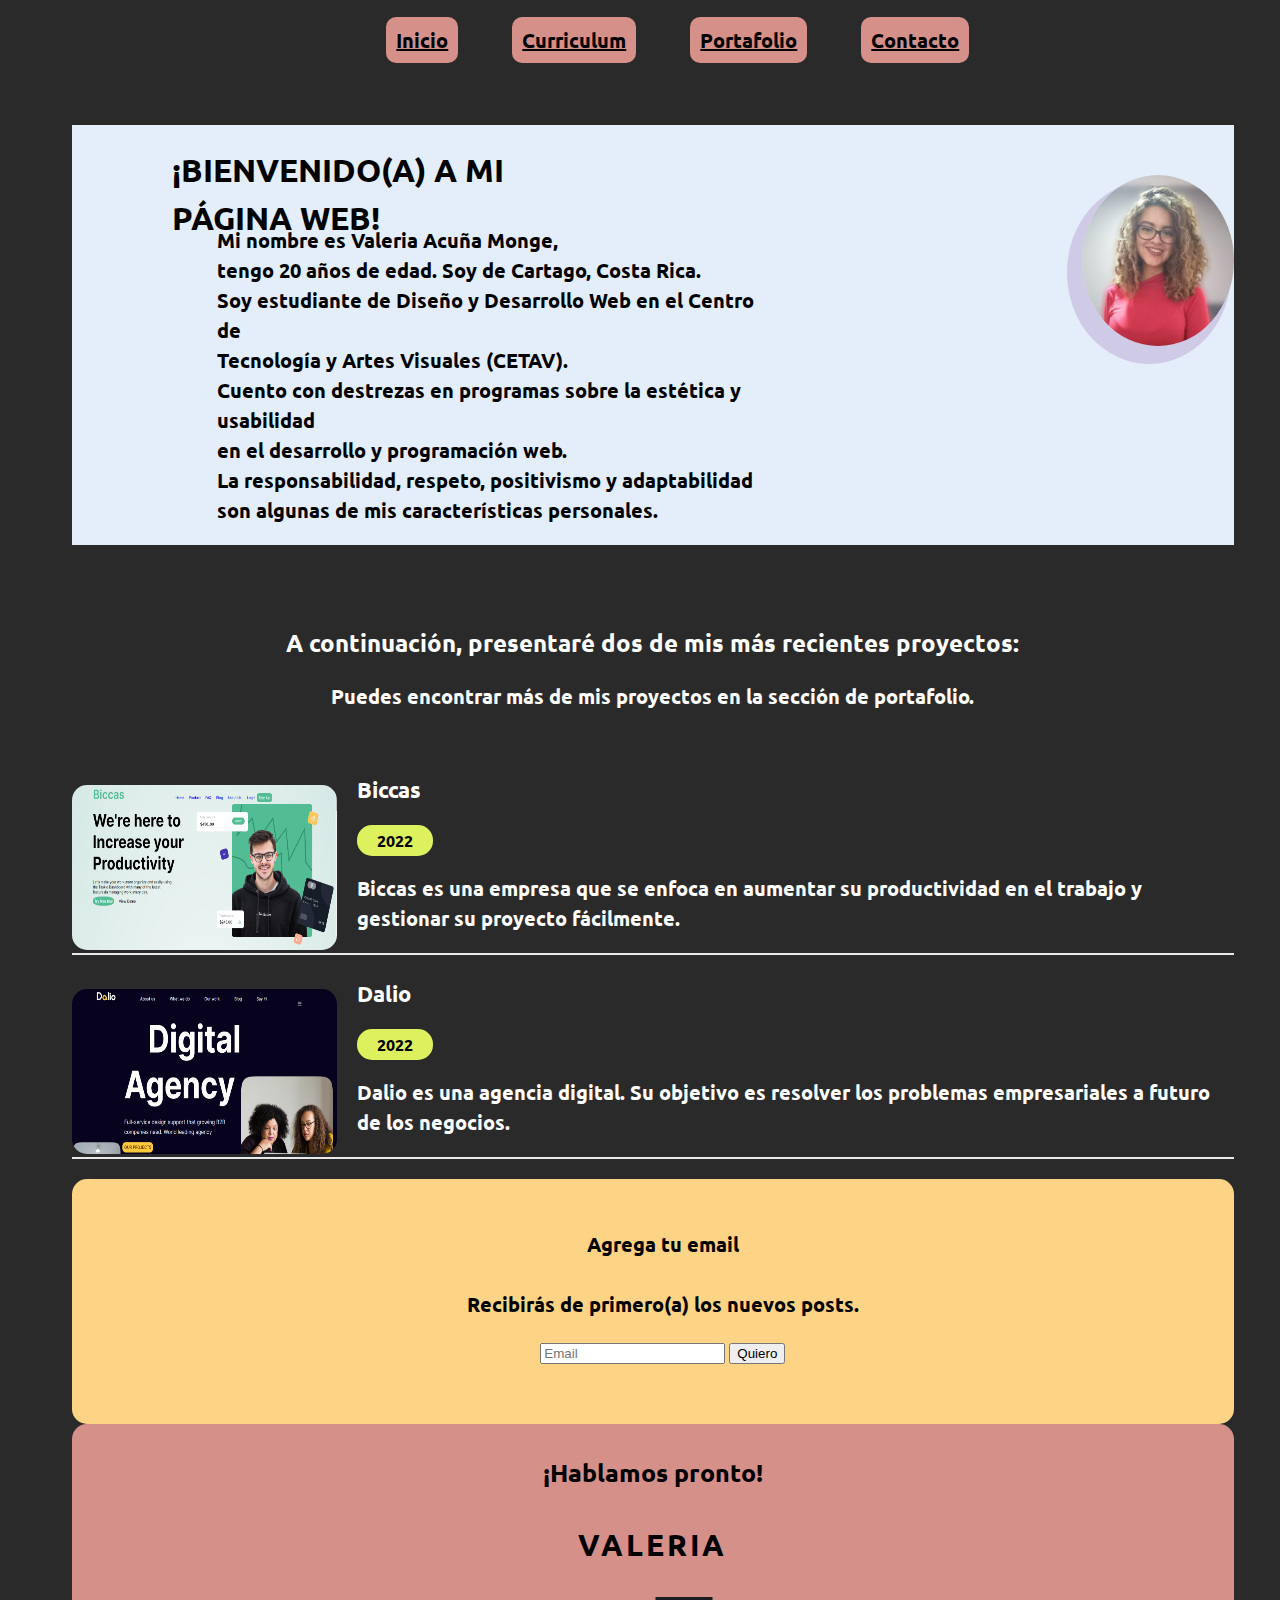
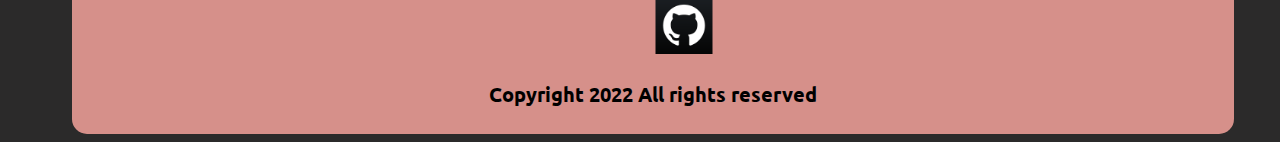
<file: index.html>
<!DOCTYPE html>
<html lang="es">
<head>
    <meta charset="UTF-8">
    <meta http-equiv="X-UA-Compatible" content="IE=edge">
    <meta name="viewport" content="width=device-width, initial-scale=1.0">
    <link rel="preconnect" href="https://fonts.googleapis.com">
    <link rel="preconnect" href="https://fonts.gstatic.com" crossorigin>
    <link href="https://fonts.googleapis.com/css2?family=Ubuntu:wght@300&display=swap" rel="stylesheet">
    <link rel="stylesheet" href="./css/styles.css">
    <title>Mi sitio</title>
</head>
<body>

  <header>
    <nav>
      <ul>
        <li><a class="nav" href="./index.html">Inicio</a></li>
        <li><a class="nav" href="./curriculum.html">Curriculum</a></li>
        <li><a class="nav" href="./portafolio.html">Portafolio</a></li>
        <li><a class="nav" href="./contacto.html">Contacto</a></li>
      </ul>
    </nav>
  </header>

  <section class="personal_info">
    <h1>¡BIENVENIDO(A) A MI PÁGINA WEB!</h1>
    <p class="text_personal">
      <span>Mi nombre es Valeria Acuña Monge,</span>
      <span>tengo 20 años de edad. Soy de Cartago, Costa Rica.</span>
      <span>Soy estudiante de Diseño y Desarrollo Web en el Centro de</span>
      <span>Tecnología y Artes Visuales (CETAV).</span>
      <span>Cuento con destrezas en programas sobre la estética y usabilidad</span>
      <span>en el desarrollo y programación web.</span>
      <span>La responsabilidad, respeto, positivismo y adaptabilidad</span>
      <span>son algunas de mis características personales.</span>
    </p>
    <div class="personal_photo">
      <img src="./images/valeria.jpg" alt="">
    </div>
  </section>

<main>
  <div>
    <h2 class="h2_proyects">A continuación, presentaré dos de mis más recientes proyectos:</h2>
    <p class="p_proyects">Puedes encontrar más de mis proyectos en la sección de portafolio.</p>
  </div>


  <div class="flex work-wrap">
    <img class="img_proyects1" src="images/biccas1.PNG" alt="">
  <div class="ft-work">
    <h3>Biccas</h3>
  <div class="work-tags">
    <span class="date-tag">2022</span>
  </div>
    <p>Biccas es una empresa que se enfoca en aumentar su productividad en el trabajo y gestionar su proyecto fácilmente.</p>
  </div>
  </div>
  
  <div class="flex work-wrap">
    <img class="img_proyects1" src="./images/dalio1.PNG" alt="">
  <div class="ft-work">
    <h3>Dalio</h3>
  <div class="work-tags">
    <span class="date-tag">2022</span>
  </div>
    <p>Dalio es una agencia digital. Su objetivo es resolver los problemas empresariales a futuro de los negocios.</p>
    </div>
  </div>    
</main>

  <section class="section_form">
    <div>
      <p class="section_email">
        <span>Agrega tu email</span>
        <span>Recibirás de primero(a) los nuevos posts.</span>
      </p>
      <form>
        <input class="subscribe_input" type="text" placeholder="Email">
        <button type="submit">Quiero</button>
      </form>
      </div>
  </section>

  <footer>
    <p class="p_footer">¡Hablamos pronto!</p>
    <p class="name_footer">VALERIA</p>
  <section class="img_footer">
    <a class="img_github" href="https://github.com/ValeriaAcuM"><img src="./images/github.png" alt=""></a>
  </section>
    <p class="p_copyright">Copyright 2022 All rights reserved</p>
  </footer>

</body>
</html>
</file>
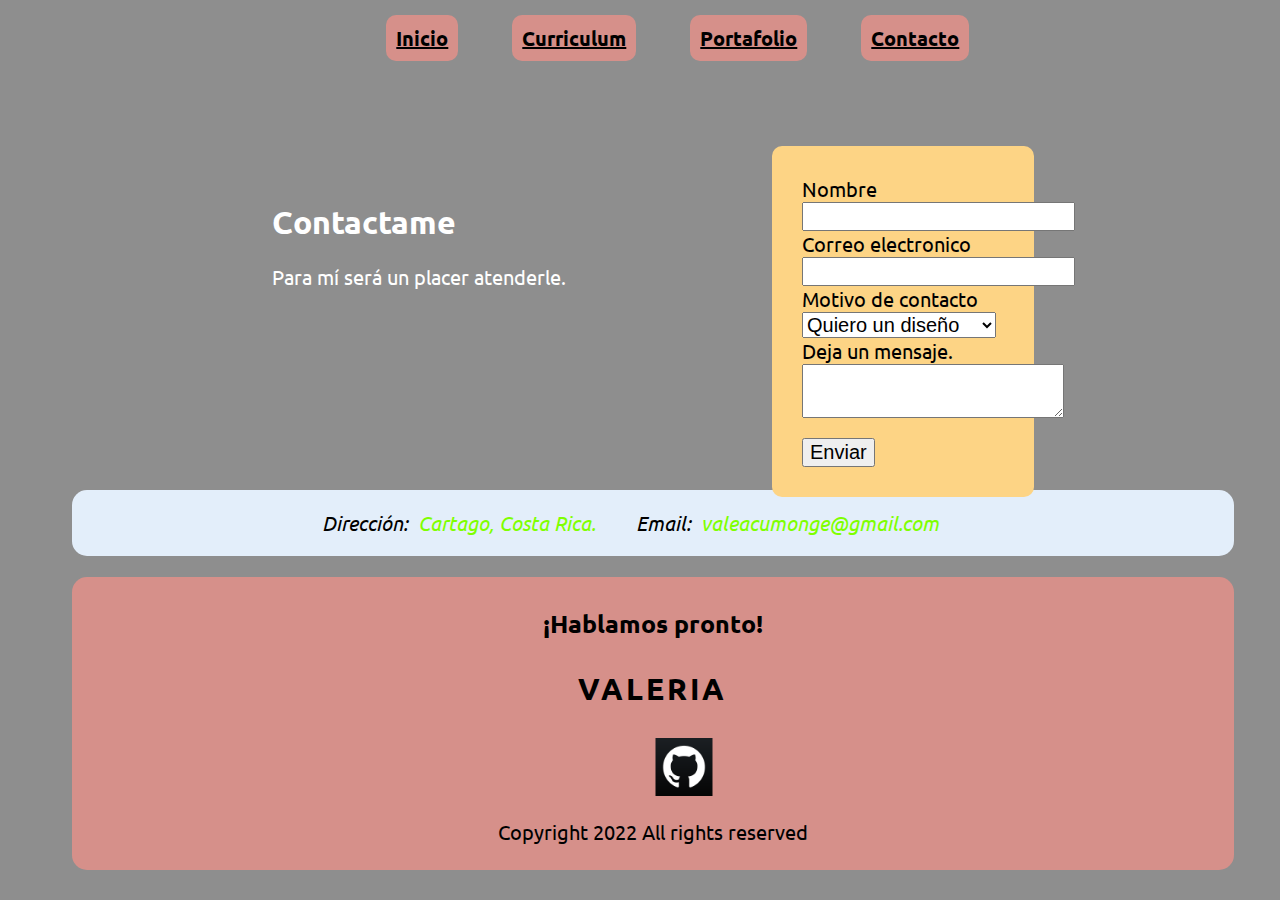
<file: contacto.html>
<!DOCTYPE html>
<html lang="es">
<head>
    <meta charset="UTF-8">
    <meta http-equiv="X-UA-Compatible" content="IE=edge">
    <meta name="viewport" content="width=device-width, initial-scale=1.0">
    <link rel="preconnect" href="https://fonts.googleapis.com">
    <link rel="preconnect" href="https://fonts.gstatic.com" crossorigin>
    <link href="https://fonts.googleapis.com/css2?family=Ubuntu:wght@300&display=swap" rel="stylesheet">
    <link rel="stylesheet" href="./css/contacto.css">
    <title>Contacto</title>
</head>
<body>

  <header>
    <nav>
      <ul>
        <li><a class="nav" href="./index.html">Inicio</a></li>
        <li><a class="nav" href="./curriculum.html">Curriculum</a></li>
        <li><a class="nav" href="./portafolio.html">Portafolio</a></li>
        <li><a class="nav" href="./contacto.html">Contacto</a></li>
      </ul>
    </nav>
  </header>

  <div class="contact">
    <h1>Contactame</h1>
   <p>Para mí será un placer atenderle.</p>
</div>
  <main>
    <address>
      <p>Dirección:</p>
      <a class="add_anchor" href="https://www.google.com/maps/place/Provincia+de+Cartago,+Cartago/@9.8542073,-83.9251894,13z/data=!3m1!4b1!4m5!3m4!1s0x8fa0df1021af2921:0xb5e5548558a39c52!8m2!3d9.8638091!4d-83.9161935">Cartago, Costa Rica.</a>
      <p>Email:</p>
      <a class="add_anchor" href="mailto:valeacumonge@gmail.com">valeacumonge@gmail.com</a>
    </address>
  </main>


  <div>
    <form class="form">
      <label class="nombre" for="nombre">Nombre</label>
      <input class="nombre" required id="nombre">
      <label class="email" for="email">Correo electronico</label>
      <input class="email" type="text" id="email">
      <label class="motivo" for="motivo">Motivo de contacto</label>
      <select class="motivo" required id="motivo">
      <option value="diseño">Quiero un diseño</option>
      <option value="sitio">Quiero un sitio web</option>
      <option value="información">Quiero información</option>
      </select>
      <label class="mensaje" for="mensaje">Deja un mensaje.</label>
      <textarea class="mensaje" name="mensaje" id="mensaje"></textarea>
      <button class="button" type="submit">Enviar</button>
    </form>
  </div>


  <footer>
    <p class="p_footer">¡Hablamos pronto!</p>
    <p class="name_footer">VALERIA</p>
  <section class="img_footer">
    <a class="img_github" href="https://github.com/ValeriaAcuM"><img src="./images/github.png" alt=""></a>
  </section>
    <p class="p_copyright">Copyright 2022 All rights reserved</p>
  </footer>


    
</body>
</html>
</file>
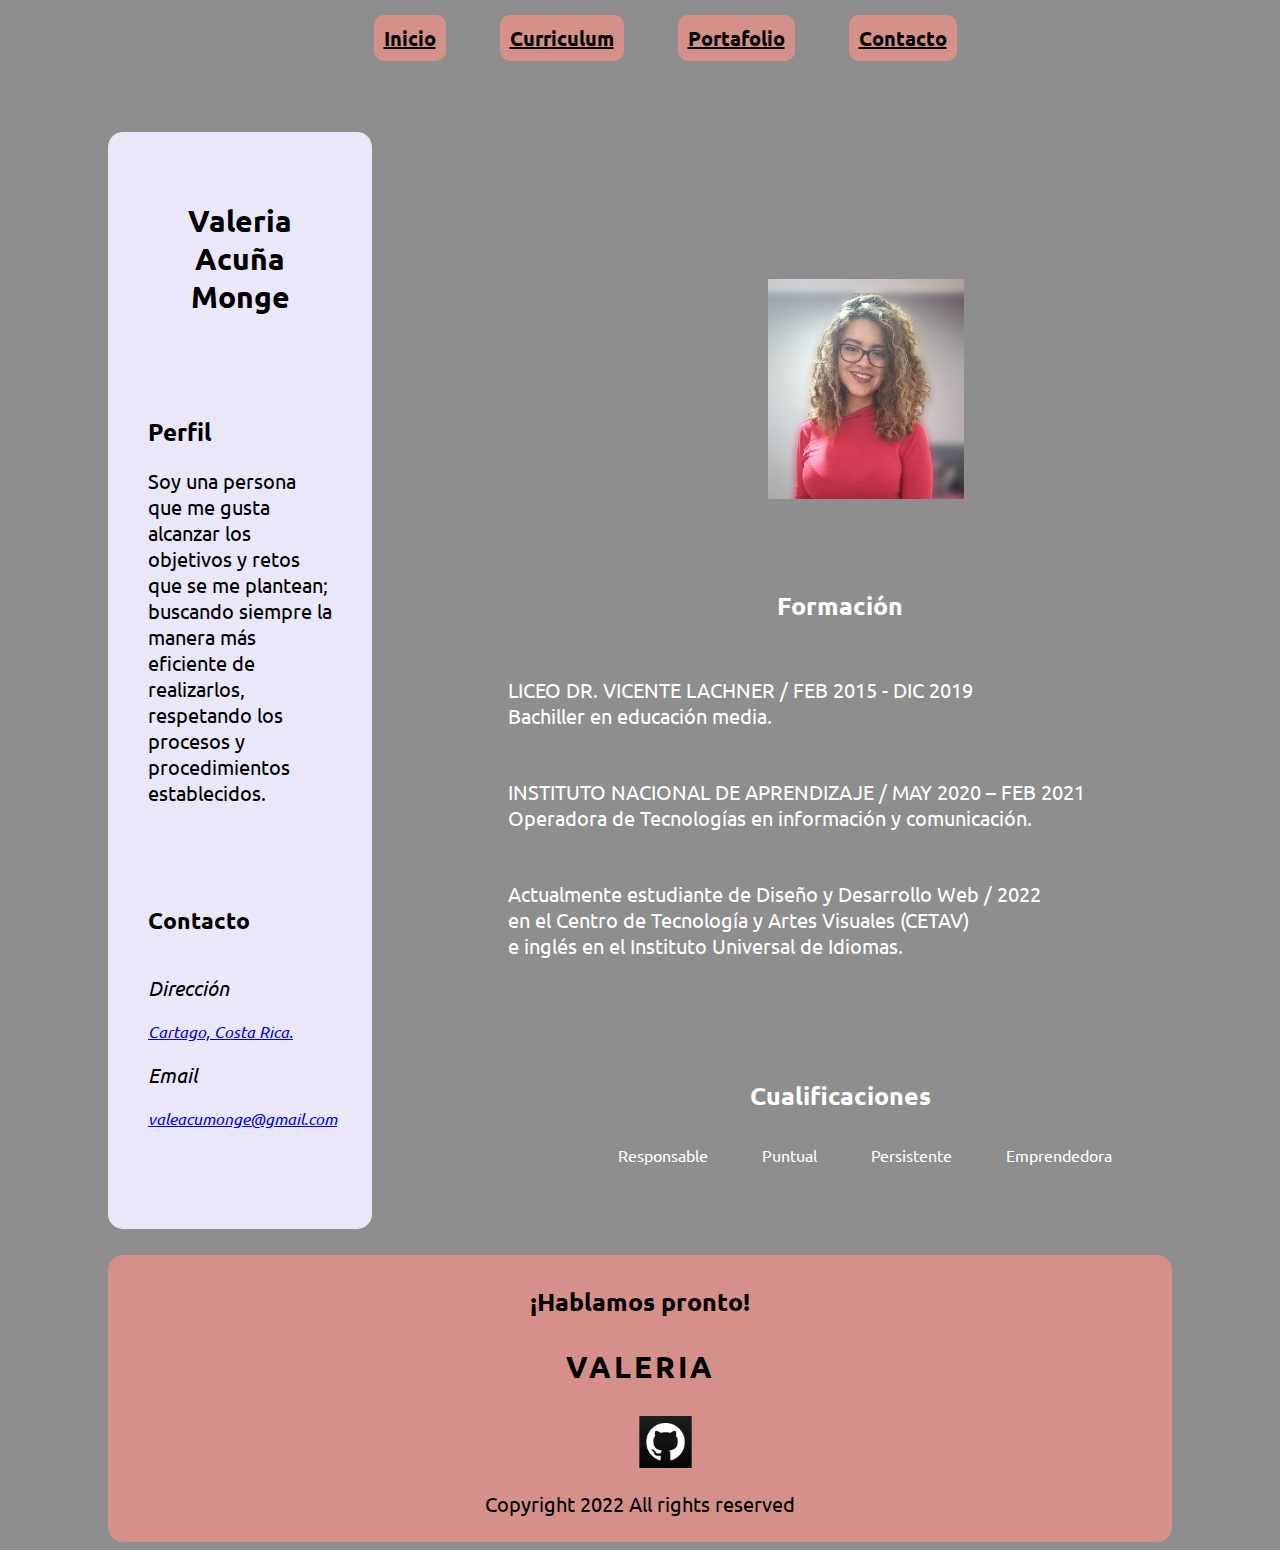
<file: curriculum.html>
<!DOCTYPE html>
<html lang="es">
<head>
    <meta charset="UTF-8">
    <meta http-equiv="X-UA-Compatible" content="IE=edge">
    <meta name="viewport" content="width=device-width, initial-scale=1.0">
    <link rel="preconnect" href="https://fonts.googleapis.com">
    <link rel="preconnect" href="https://fonts.gstatic.com" crossorigin>
    <link href="https://fonts.googleapis.com/css2?family=Ubuntu:wght@300&display=swap" rel="stylesheet">
    <link rel="stylesheet" href="./css/curriculum.css">
    <title>Curriculum</title>
</head>
<body>

  <header>
    <ul>
      <li><a class="nav" href="./index.html">Inicio</a></li>
      <li><a class="nav" href="./curriculum.html">Curriculum</a></li>
      <li><a class="nav" href="./portafolio.html">Portafolio</a></li>
      <li><a class="nav" href="./contacto.html">Contacto</a></li>
    </ul>
  </nav>
  </header>

  <section class="perfil">
    <h1>Valeria Acuña Monge</h1>
    <h2>Perfil</h2>
    <p class="p_perfil">
      <span>Soy una persona que me gusta alcanzar los objetivos y retos</span>
      <span>que se me plantean; buscando siempre la manera más</span>
      <span>eficiente de realizarlos, respetando los procesos y</span>
      <span>procedimientos establecidos.</span>
    </p>
    <section>
      <h5>Contacto</h5>
      <address class="address">
        <p>Dirección</p>
        <a href="https://www.google.com/maps/place/Provincia+de+Cartago,+Cartago/@9.8542073,-83.9251894,13z/data=!3m1!4b1!4m5!3m4!1s0x8fa0df1021af2921:0xb5e5548558a39c52!8m2!3d9.8638091!4d-83.9161935">Cartago, Costa Rica.</a>
        <p>Email</p>
        <a href="mailto:valeacumonge@gmail.com">valeacumonge@gmail.com</a>
      </address>
    </section>
  </section>

  <div class="img_valeria">
    <img src="./images/valeria.jpg" alt="">
  </div>

  <main class="formacion">
    <h3 class="h3_formacion">Formación</h3>
    <p class="liceo">
      <span>LICEO DR. VICENTE LACHNER / FEB 2015 - DIC 2019</span>
      <span>Bachiller en educación media.</span>
    </p>
    <p class="ina">
      <span>INSTITUTO NACIONAL DE APRENDIZAJE / MAY 2020 – FEB 2021</span>
      <span>Operadora de Tecnologías en información y comunicación.</span>
    </p>
    <p class="cetav">
      <span>Actualmente estudiante de Diseño y Desarrollo Web / 2022</span>
      <span>en el Centro de Tecnología y Artes Visuales (CETAV)</span>
      <span>e inglés en el Instituto Universal de Idiomas.</span>
    </p>
  </main>

  <section class="cualificaciones">
    <h4 class="h4_cualificaciones">Cualificaciones</h4>
    <ul>
      <li>Responsable</li>
      <li>Puntual</li>
      <li>Persistente </li>
      <li>Emprendedora</li>
    </ul>
  </section>


  <footer>
    <p class="p_footer">¡Hablamos pronto!</p>
    <p class="name_footer">VALERIA</p>
  <section class="img_footer">
    <a class="img_github" href="https://github.com/ValeriaAcuM"><img src="./images/github.png" alt=""></a>
  </section>
    <p class="p_copyright">Copyright 2022 All rights reserved</p>
  </footer>
    
</body>
</html>
</file>
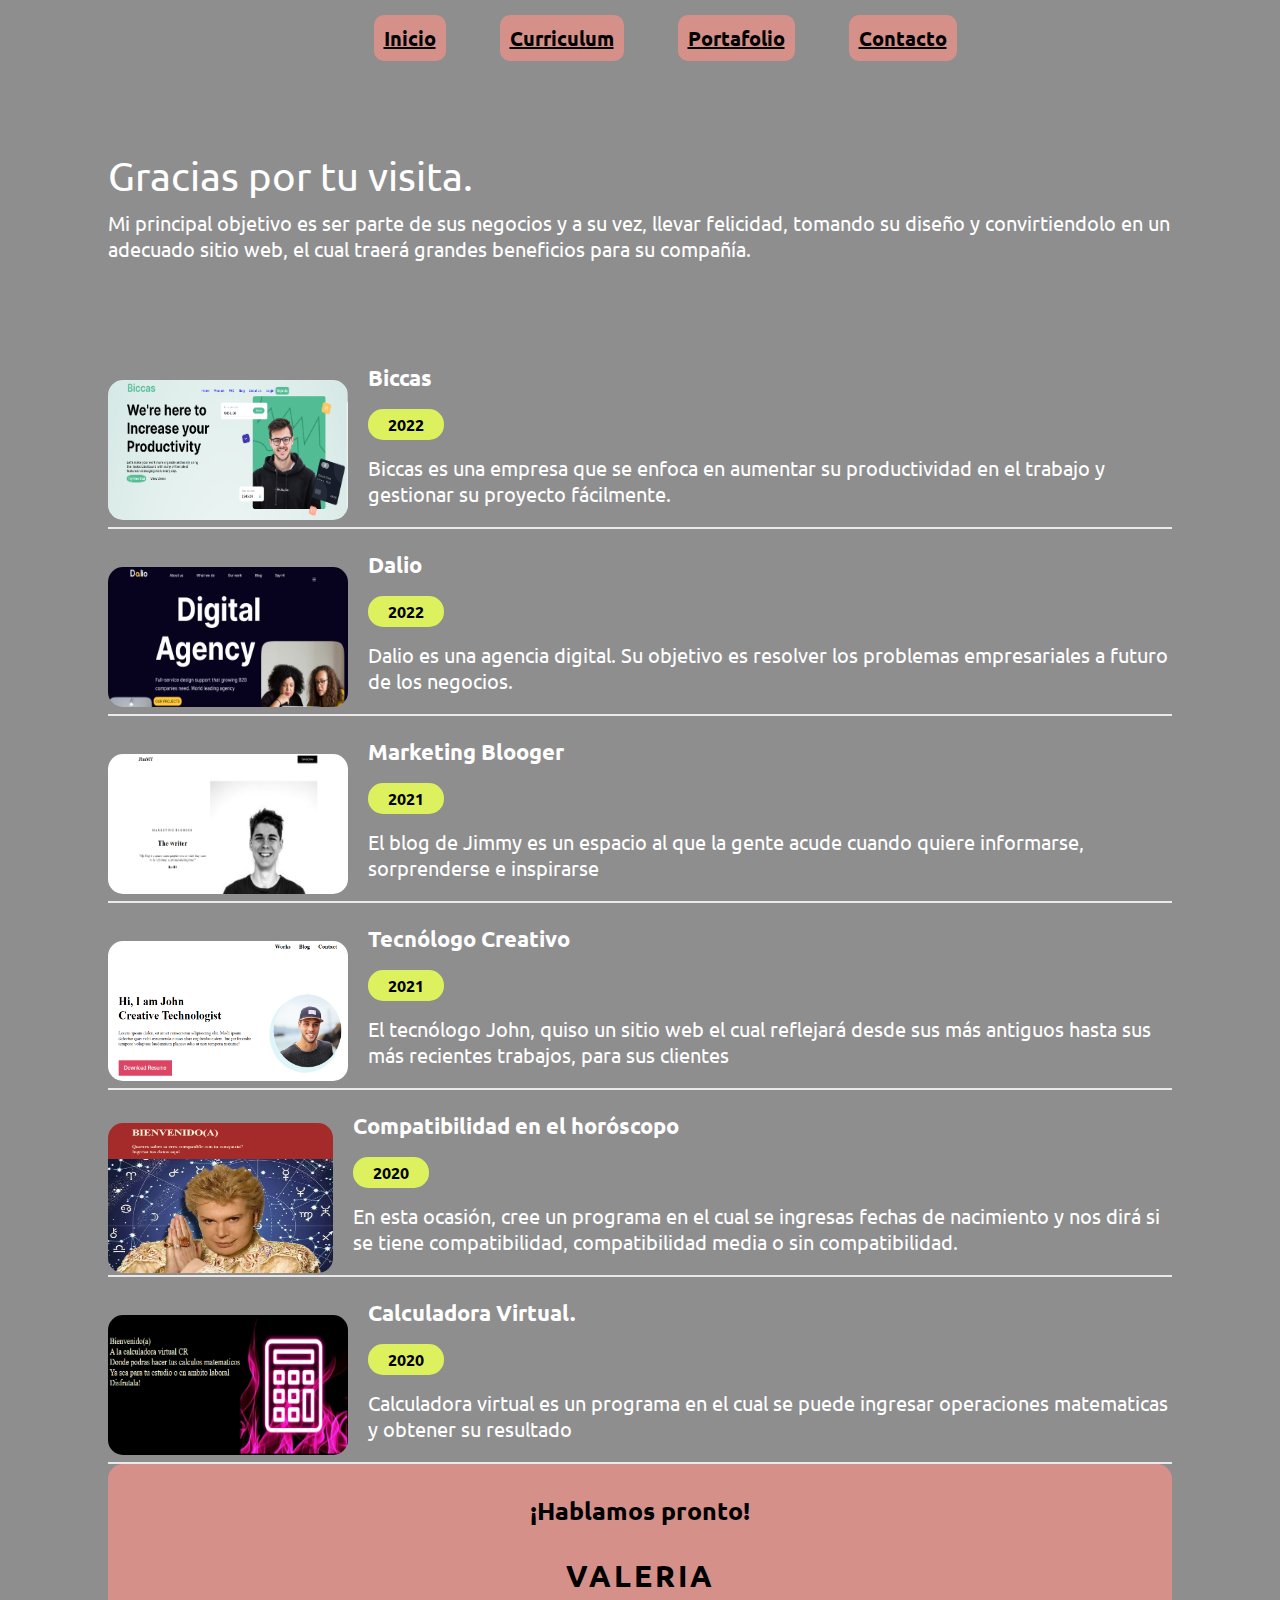
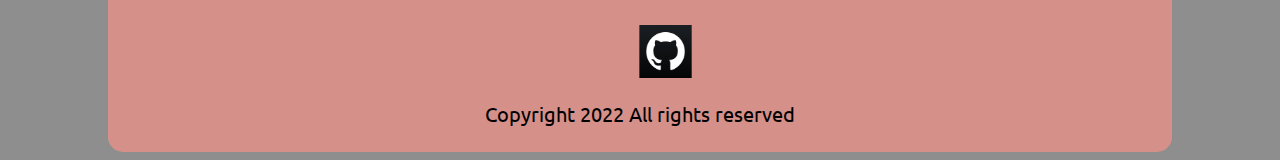
<file: portafolio.html>
<!DOCTYPE html>
<html lang="es">
<head>
    <meta charset="UTF-8">
    <meta http-equiv="X-UA-Compatible" content="IE=edge">
    <meta name="viewport" content="width=device-width, initial-scale=1.0">
    <link rel="preconnect" href="https://fonts.googleapis.com">
    <link rel="preconnect" href="https://fonts.gstatic.com" crossorigin>
    <link href="https://fonts.googleapis.com/css2?family=Ubuntu:wght@300&display=swap" rel="stylesheet">
    <link rel="stylesheet" href="./css/portafolio.css">
    <title>Portafolio</title>
</head>
<body>

  <header>
    <nav>
      <ul>
        <li><a class="nav" href="./index.html">Inicio</a></li>
        <li><a class="nav" href="./curriculum.html">Curriculum</a></li>
        <li><a class="nav" href="./portafolio.html">Portafolio</a></li>
        <li><a class="nav" href="./contacto.html">Contacto</a></li>
      </ul>
    </nav>
  </header>

  <section class="introduccion">
    <P>
      <span>Gracias por tu visita.</span>
      Mi principal objetivo es ser parte de sus negocios y a su vez, llevar felicidad, 
      tomando su diseño y convirtiendolo en un adecuado sitio web, el cual traerá grandes beneficios para su compañía.
    </P>
  </section>

  <main>
    <div class="flex work-wrap">
      <img class="img_proyects1" src="./images/biccas1.PNG" alt="">
    <div class="ft-work">
      <h3>Biccas</h3>
    <div class="work-tags">
      <span class="date-tag">2022</span>
    </div>
      <p>Biccas es una empresa que se enfoca en aumentar su productividad en el trabajo y gestionar su proyecto fácilmente.</p>
    </div>
    </div>
    
  <div class="flex work-wrap">
    <img class="img_proyects1" src="./images/dalio1.PNG" alt="">
  <div class="ft-work">
    <h3>Dalio</h3>
  <div class="work-tags">
    <span class="date-tag">2022</span>
  </div>
    <p>Dalio es una agencia digital. Su objetivo es resolver los problemas empresariales a futuro de los negocios.</p>
  </div>
  </div>  
    
  <div class="flex work-wrap">
    <img class="img_proyects1" src="./images/blooger1.PNG" alt="">
  <div class="ft-work">
    <h3>Marketing Blooger</h3>
  <div class="work-tags">
    <span class="date-tag">2021</span>
  </div>
    <p>El blog de Jimmy es un espacio al que la gente acude cuando quiere informarse, sorprenderse e inspirarse</p>
  </div>
  </div>


  <div class="flex work-wrap">
    <img class="img_proyects1" src="./images/tecnologo.PNG" alt="">
  <div class="ft-work">
    <h3>Tecnólogo Creativo</h3>
  <div class="work-tags">
    <span class="date-tag">2021</span>
  </div>
    <p>El tecnólogo John, quiso un sitio web el cual reflejará desde sus más antiguos hasta sus más recientes trabajos, para sus clientes</p>
  </div>
  </div>


  <div class="flex work-wrap">
    <img class="img_walter" src="./images/walter.PNG" alt="">
  <div class="ft-work">
    <h3>Compatibilidad en el horóscopo</h3>
  <div class="work-tags">
    <span class="date-tag">2020</span>
  </div>
    <p>En esta ocasión, cree un programa en el cual se ingresas fechas de nacimiento y nos dirá si se tiene compatibilidad, 
      compatibilidad media o sin compatibilidad.</p>
  </div>
  </div>

  <div class="flex work-wrap">
    <img class="img_proyects1" src="./images/calculadora.PNG" alt="">
  <div class="ft-work">
    <h3>Calculadora Virtual.</h3>
  <div class="work-tags">
    <span class="date-tag">2020</span>
  </div>
    <p>Calculadora virtual es un programa en el cual se puede ingresar operaciones matematicas y obtener su resultado</p>
  </div>
  </div>
  </main>

  <footer>
    <p class="p_footer">¡Hablamos pronto!</p>
    <p class="name_footer">VALERIA</p>
  <section class="img_footer">
    <a class="img_github" href="https://github.com/ValeriaAcuM"><img src="./images/github.png" alt=""></a>
  </section>
    <p class="p_copyright">Copyright 2022 All rights reserved</p>
  </footer>


</body>
</html>
</file>
<file: css/styles.css>
body {
  font-family: 'Ubuntu', sans-serif;
  padding-left: 5%;
  padding-right: 3%;
  line-height: 1.5;
  background-color: #2b2a2a;
  color: white;
}

ul {
  list-style: none;
  padding: 0;
  text-align: center;
  margin-bottom: 25px;
  margin-top: 25px;
}

h1 {
  padding-left: 100px;
}

li {
  display: inline;
  margin-left: 50px;
}

p {
  font-weight: 550;
  font-size: 20px;
}

.nav {
  color: black;
  font-weight: 600;
  font-size: 20px;
  background-color: #D6908A;
  padding: 10px 10px 10px 10px;
  border-radius: 10px;
}


.personal_info {
  box-sizing: content-box;
  background-color: #E3EEFA;
  display: flex;
  margin-top: 70px;
  color: black
}

.personal_info span {
  display: block;
  margin-left: -370px;
}

.text_personal {
  margin-top: 100px;
}

.personal_photo img {
  max-width: 100%;
  max-height: 100%;
  border-radius: 50%;
  box-shadow: -9px 12px 0px 6px #cfcae6;
}

.personal_photo {
  width: 200px;
  height: 200px;
  margin-left: 300px;
  margin-top: 50px;
}

.h2_proyects {
  margin-top: 80px;
  text-align: center;
}

.p_proyects {
  text-align: center;
  margin-bottom: 40px;
}


.img_proyects1 {
  width: 265px;
  height: 165px;
  margin-top: 30px;
  border-radius: 15px;
}

.img_proyects1 img {
  max-width: 100%;
  max-height: 100%;
}

.flex {
  display: flex;
  align-items: center;
  justify-content: space-between;
}

.work-wrap {
  border-bottom: 2px solid rgb(235, 233, 233);
}

.ft-work {
  margin-left: 20px;
}

.ft-work h3 {
  font-size: 22px;
}

.tags span:first-child {
  border-right: 1px solid;
  padding-right: 20px;
  margin-right: 20px;
}

.date-tag {
  background-color: #DDF05D;
  border-radius: 15px;
  color: black;
  padding: 5px 20px;
  font-weight: 700;
  margin-right: 20px;
}

.section_form {
  box-sizing: content-box;
  background-color: #FDD485;
  text-align: center;
  padding: 20px 30px 60px 50px;
  border-radius: 15px;
  margin-top: 20px;
  color: black;
}

.section_email span {
  display: block;
  text-align: center;
  font-weight: 800;
  margin-top: 30px;
}

footer {
  box-sizing: content-box;
  background-color: #D6908A;
  padding: 5px 5px 5px 5px;
  border-radius: 15px;
  color: black;
}

.p_footer {
  text-align: center;
  font-weight: 700;
  font-size: 25px
}

.name_footer {
  letter-spacing: 3px;
  text-align: center;
  font-weight: 700;
  font-size: 30px
}

.img_footer {
  margin-left: 550px;
  margin-top: 10px;
}

.img_github {
  width: 1200px;
  height: 300px;
}

.img_github img {
  max-width: 19%;
  max-height: 10%;
}

.p_copyright {
  text-align: center;
  font-weight: 500px;
  font-size: 20px;
}
</file>
<file: css/contacto.css>
body {
  font-family: 'Ubuntu', sans-serif;
  padding-left: 5%;
  padding-right: 3%;
  background-color: #8E8E8E;
}

ul {
  list-style: none;
  padding: 0;
  text-align: center;
  margin-bottom: 25px;
  margin-top: 25px;
}

li {
  display: inline;
  margin-left: 50px;
}

p {
  font-size: 20px;
}


.nav {
  color: black;
  font-weight: 600;
  font-size: 20px;
  background-color: #D6908A;
  padding: 10px 10px 10px 10px;
  border-radius: 10px;
}

.contact {
  margin-top: 150px;
  margin-left: 200px;
  color: white;
}

address {
  box-sizing: content-box;
  background-color: #E3EEFA;
  display: flex;
  margin-top: 200px;
  padding-left: 250px;
  border-radius: 15px;  
}

.add_anchor {
  text-decoration: none;
  font-size: 20px;
  margin-top: 20px;
  margin-right: 40px;
  margin-left: 10px;
  color: chartreuse;
}

.form {
  box-sizing: content-box;
  background-color: #FDD485;  
  padding: 30px 30px 30px 30px;
  margin-left: 700px;
  margin-right: 200px;
  margin-top: -410px;
  border-radius: 10px;
  padding: 30px 30px 30px 30px ;
  margin-bottom: 30px;
}

.nombre {
  display: block;
  font-size: 20px;
}

.email {
  display: block;
  font-size: 20px;
}

.motivo {
  display: block;
  font-size: 20px;
}

.mensaje {
  display: block;
  font-size: 20px;
}

.button {
  margin-top: 20px;
  display: block;
  font-size: 20px;
}

footer {
  box-sizing: content-box;
  background-color: #D6908A;
  padding: 5px 5px 5px 5px;
  border-radius: 15px;
  margin-top: 80px;
}

.p_footer {
  text-align: center;
  font-weight: 700;
  font-size: 25px
}

.name_footer {
  letter-spacing: 3px;
  text-align: center;
  font-weight: 700;
  font-size: 30px
}

.img_footer {
  margin-left: 550px;
  margin-top: 10px;
}

.img_github {
  width: 1200px;
  height: 300px;
}

.img_github img {
  max-width: 19%;
  max-height: 10%;
}

.p_copyright {
  text-align: center;
  font-weight: 500px;
  font-size: 20px;
}
</file>
<file: css/curriculum.css>
body {
  font-family: 'Ubuntu', sans-serif;
  padding-left: 100px;
  padding-right: 100px;
  background-color: #8E8E8E;
}

ul {
  list-style: none;
  padding: 0;
  text-align: center;
  margin-bottom: 25px;
  margin-top: 25px;
}

p {
  font-size: 20px;
}

li {
  display: inline;
  margin-left: 50px;
}

.nav {
  color: black;
  font-weight: 600;
  font-size: 20px;
  background-color: #D6908A;
  padding: 10px 10px 10px 10px;
  border-radius: 10px;
}

h1 {
  text-align: center;
  margin-bottom: 50px;
  font-size: 30px;
  margin-bottom: 100px;
}

.perfil {
  box-sizing: content-box;
  background-color: #EAE7F8;
  padding: 50px 40px 50px 40px;
  border-radius: 15px;
  margin-right: 800px;
  margin-top: 80px;
  padding-bottom: 100px;
}

.p_perfil span{
  display: block;
}

.p_perfil {
  margin-bottom: 100px;
}


.perfil h5 {
  font-size: 23px;
}

.img_valeria {
  width: 200px;
  height: 220px;
  margin-left: 660px;
  margin-top: -950px;
}

.img_valeria img {
  max-width: 100%;
  max-height: 100%;
}

.formacion {
  box-sizing: content-box;
  margin-left: 400px;
  margin-top: 90px;
  color: white;
}

.h3_formacion {
  text-align: center;
  font-size: 25px;
}

.liceo {
  padding-top: 30px;
  padding-bottom: 30px;
}

.liceo span {
  display: block;
}

.ina {
  padding-bottom: 30px;
}

.ina span {
  display: block;
}

.cetav {
  padding-bottom: 30px;
}

.cetav span {
  display: block;
}

.cualificaciones {
  box-sizing: content-box;
  margin-left: 400px;
  margin-top: 90px;
  margin-bottom: 90px;
  color: white;
}

.cualificaciones h4 {
  text-align: center;
  font-size: 25px;
}


footer {
  box-sizing: content-box;
  background-color: #D6908A;
  padding: 5px 5px 5px 5px;
  border-radius: 15px;
}

.p_footer {
  text-align: center;
  font-weight: 700;
  font-size: 25px
}

.name_footer {
  letter-spacing: 3px;
  text-align: center;
  font-weight: 700;
  font-size: 30px
}

.img_footer {
  margin-left: 500px;
  margin-top: 10px;
}

.img_github {
  width: 1200px;
  height: 300px;
}

.img_github img {
  max-width: 19%;
  max-height: 10%;
}

.p_copyright {
  text-align: center;
  font-weight: 500px;
  font-size: 20px;
}
</file>
<file: css/portafolio.css>
body {
  font-family: 'Ubuntu', sans-serif;
  padding-left: 100px;
  padding-right: 100px;
  background-color: #8E8E8E;
  color: white;
}

ul {
  list-style: none;
  padding: 0;
  text-align: center;
  margin-bottom: 25px;
  margin-top: 25px;
}

li {
  display: inline;
  margin-left: 50px;
}

p {
  font-size: 20px;
}

.nav {
  color: black;
  font-weight: 600;
  font-size: 20px;
  background-color: #D6908A;
  padding: 10px 10px 10px 10px;
  border-radius: 10px;
}

.introduccion {
  margin-top: 100px;
  margin-bottom: 80px;
}

.introduccion span {
  display: block;
  font-weight: 700px;
  font-size: 40px;
  margin-bottom: 10px;
}

.img_proyects1 {
  width: 240px;
  height: 140px;
  margin-top: 30px;
  border-radius: 15px;
}

.img_proyects1 img {
  max-width: 100%;
  max-height: 100%;
}

.img_walter {
  width: 390px;
  height: 150px;
  margin-top: 30px;
  border-radius: 15px;
}

.img_walter {
  max-width: 100%;
  max-height: 100%;
}

.flex {
  display: flex;
  align-items: center;
  justify-content: space-between;
}

.work-wrap {
  border-bottom: 2px solid rgb(235, 233, 233);
}

.ft-work {
  margin-left: 20px;
}

.ft-work h3 {
  font-size: 22px;
}

.tags span:first-child {
  border-right: 1px solid;
  padding-right: 20px;
  margin-right: 20px;
}

.date-tag {
  background-color: #DDF05D;
  border-radius: 15px;
  color: black;
  padding: 5px 20px;
  font-weight: 700;
  margin-right: 20px;
}

footer {
  box-sizing: content-box;
  background-color: #D6908A;
  padding: 5px 5px 5px 5px;
  border-radius: 15px;
  color: black;
}

.p_footer {
  text-align: center;
  font-weight: 700;
  font-size: 25px
}

.name_footer {
  letter-spacing: 3px;
  text-align: center;
  font-weight: 700;
  font-size: 30px
}

.img_footer {
  margin-left: 500px;
  margin-top: 10px;
}

.img_github {
  width: 1200px;
  height: 300px;
}

.img_github img {
  max-width: 19%;
  max-height: 10%;
}

.p_copyright {
  text-align: center;
  font-weight: 500px;
  font-size: 20px;
}
</file>
